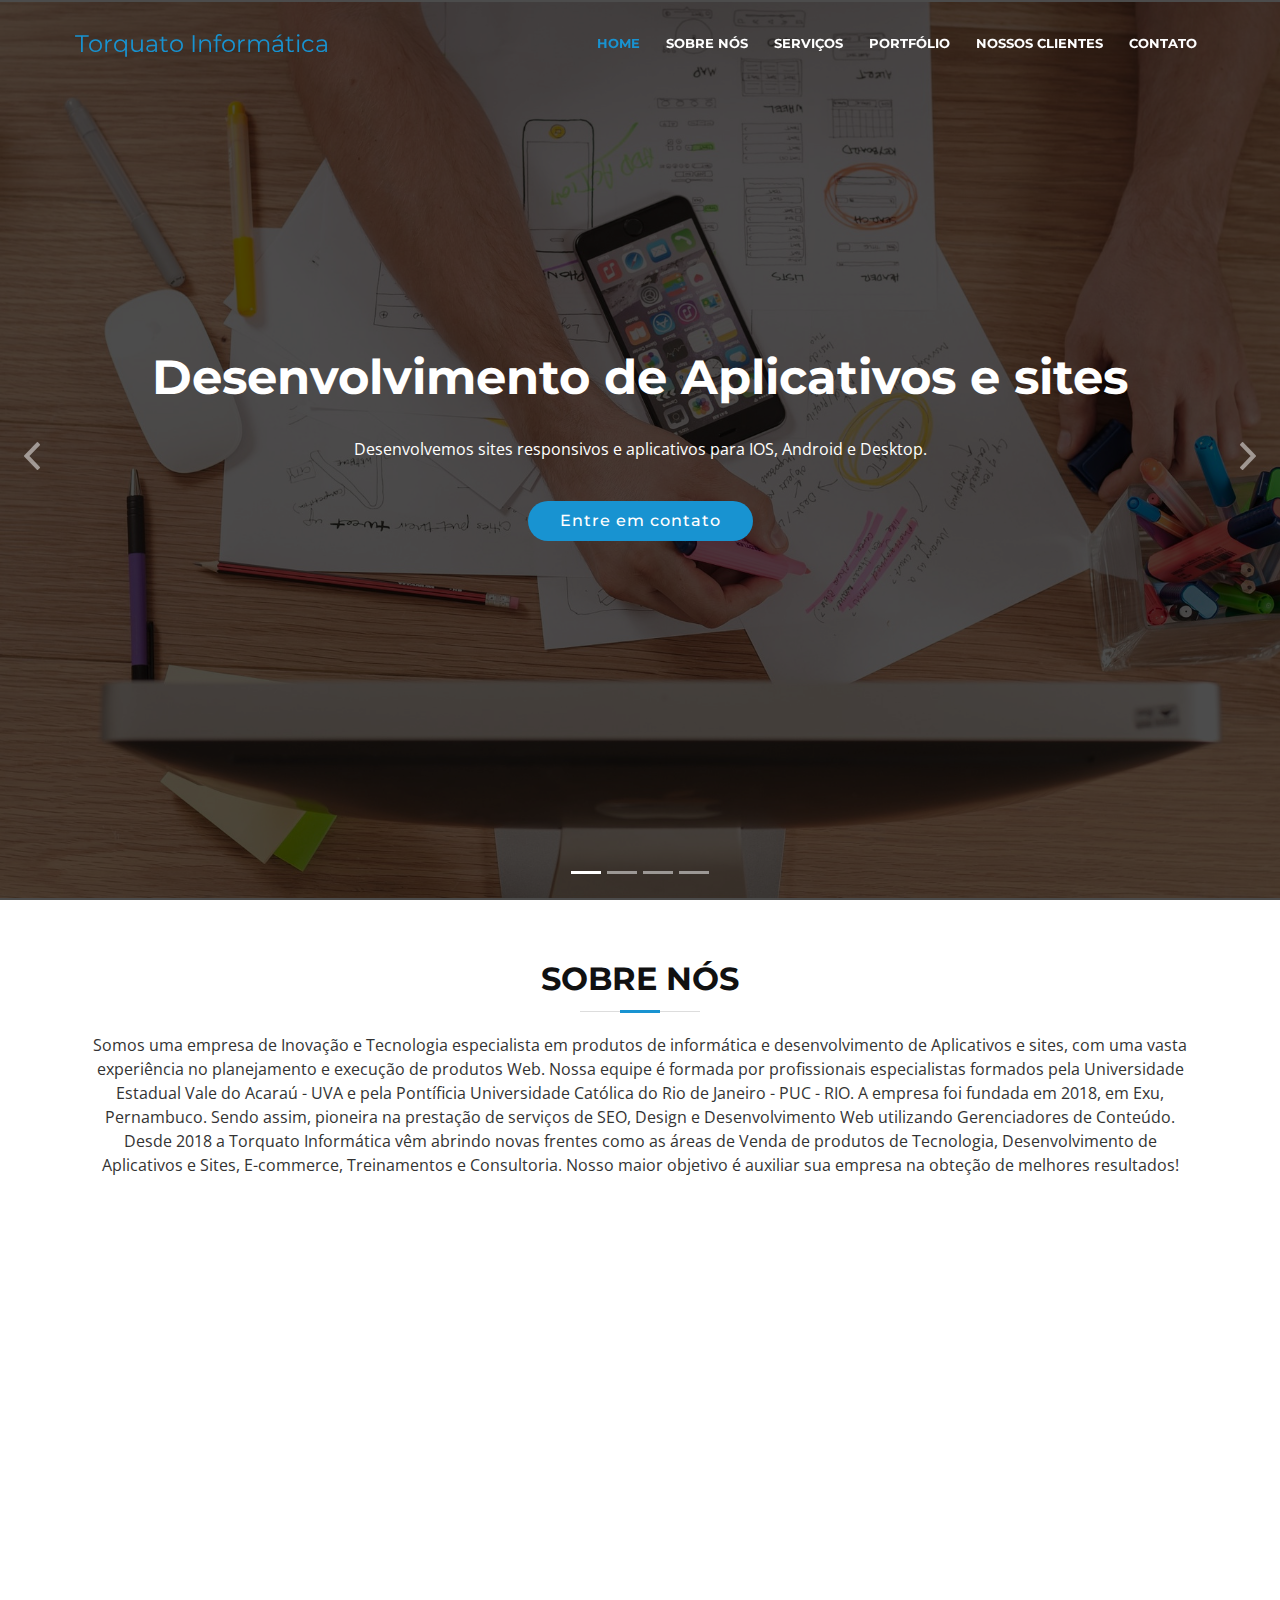
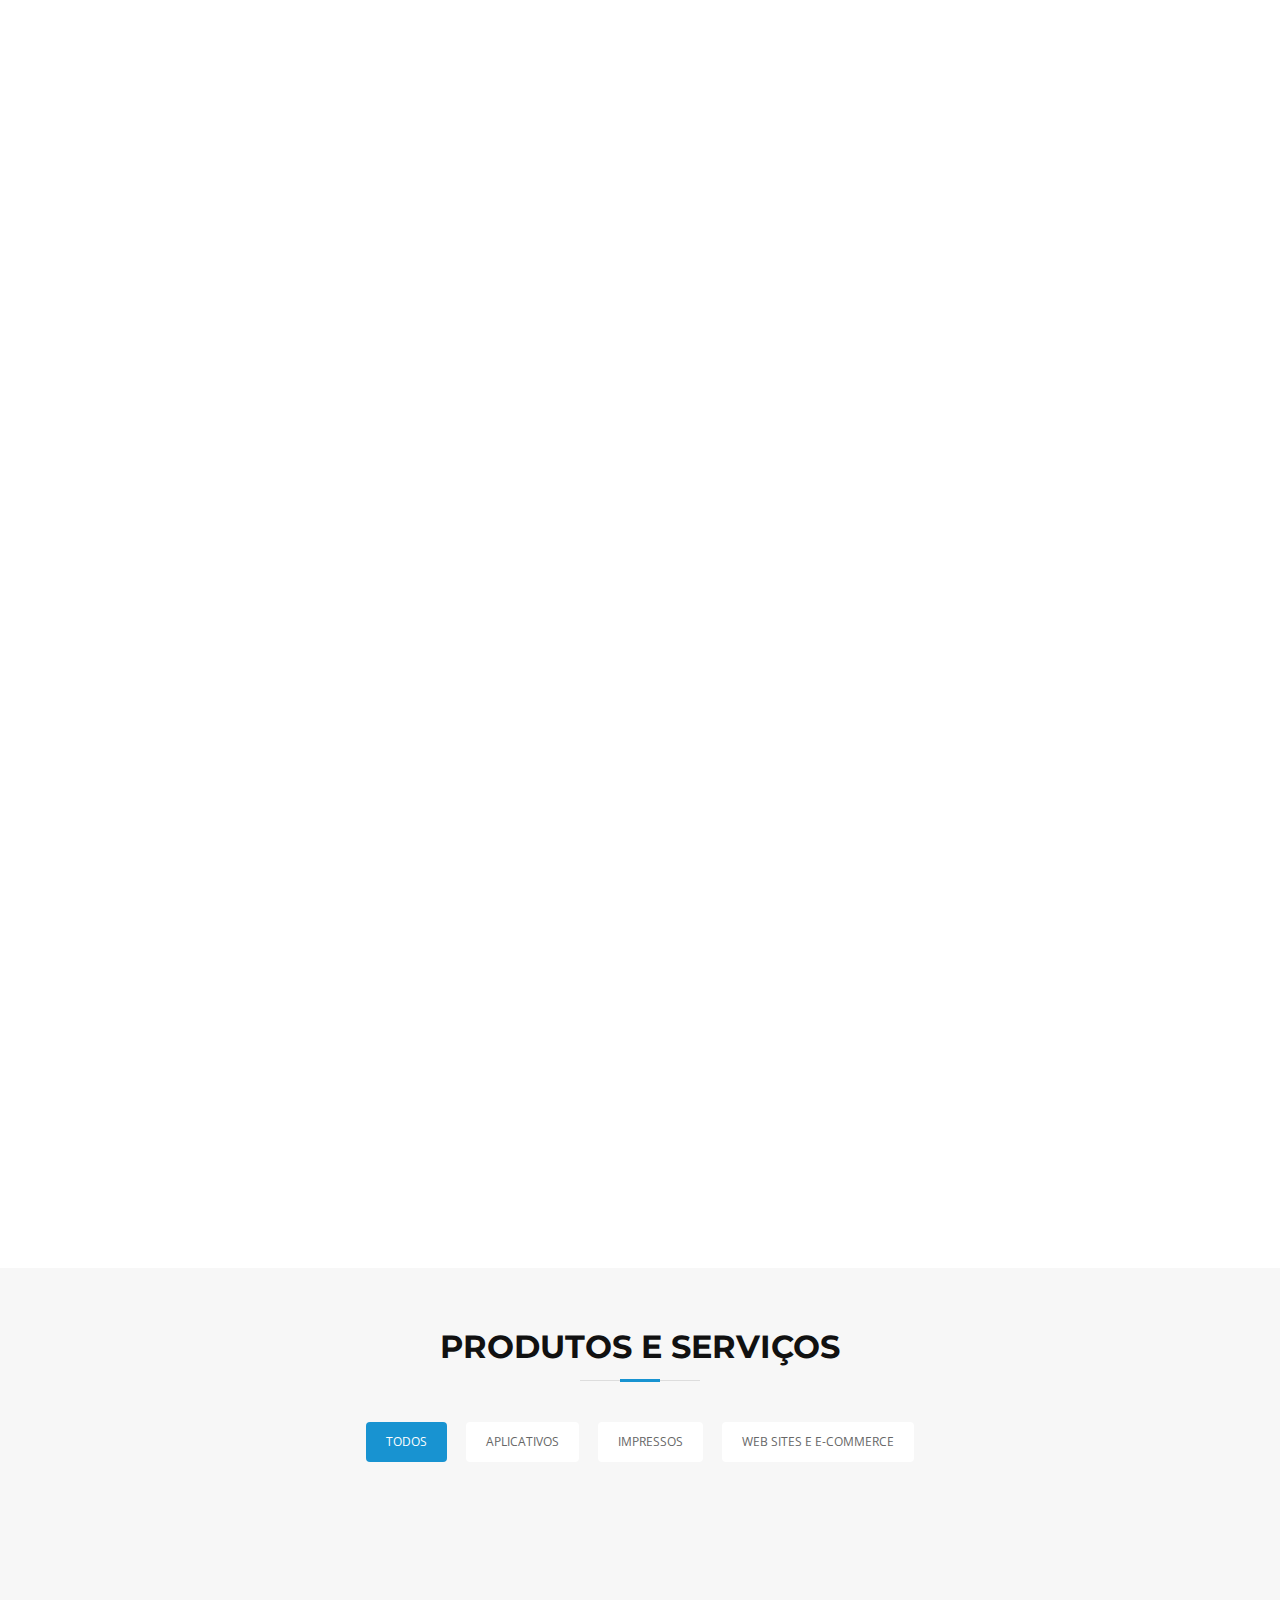
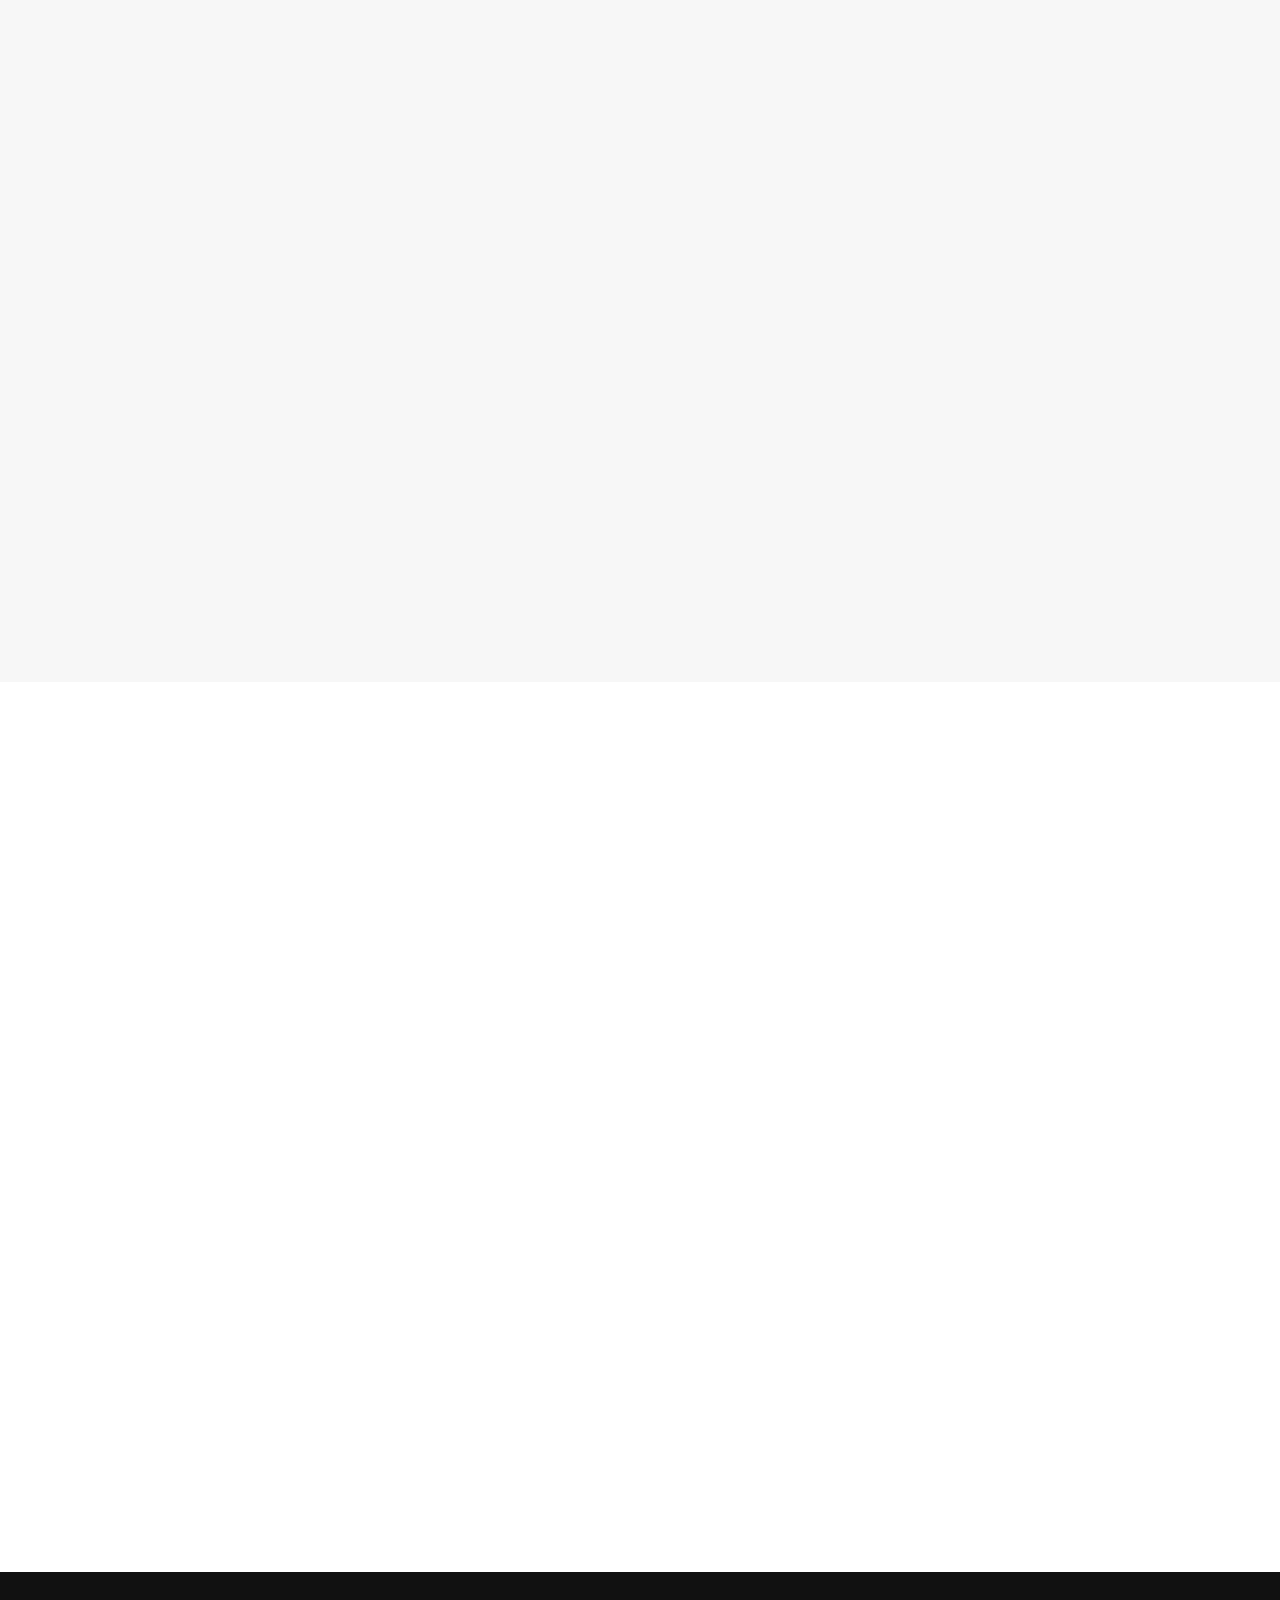
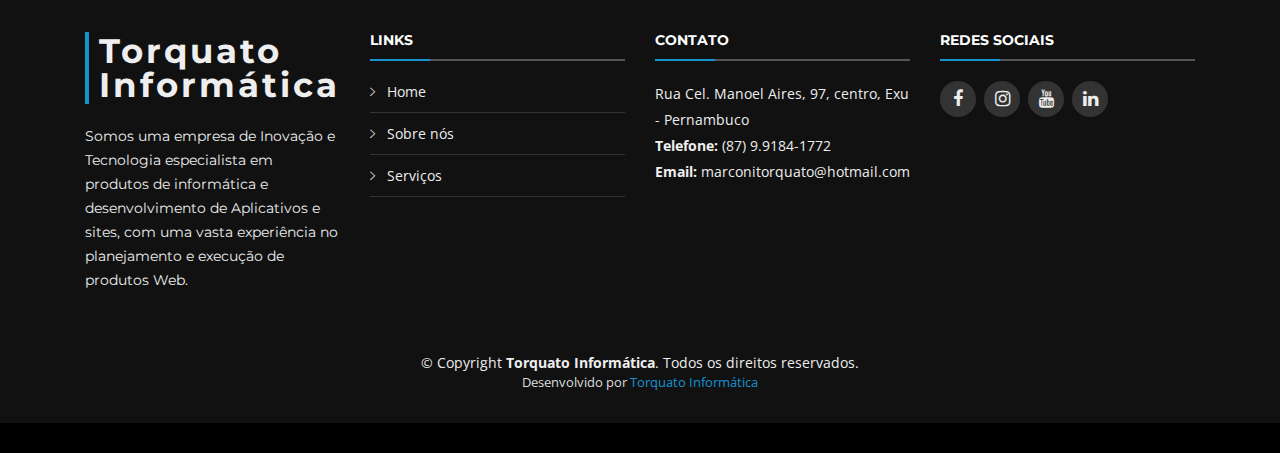
<file: index.html>
<!DOCTYPE html>
<html lang="en">
<head>
  <meta charset="utf-8">
  <title>Torquato Informática</title>
  <meta content="width=device-width, initial-scale=1.0" name="viewport">
  <meta content="" name="keywords">
  <meta content="" name="description">

  <!-- Favicons -->
  <link href="img/logo_torquato_infomatica.ico" rel="icon">
  <link href="img/apple-touch-icon.png" rel="apple-touch-icon">

  <!-- Google Fonts -->
  <link href="https://fonts.googleapis.com/css?family=Open+Sans:300,300i,400,400i,700,700i|Montserrat:300,400,500,700" rel="stylesheet">

  <!-- Bootstrap CSS File -->
  <link href="lib/bootstrap/css/bootstrap.min.css" rel="stylesheet">

  <!-- Libraries CSS Files -->
  <link href="lib/font-awesome/css/font-awesome.min.css" rel="stylesheet">
  <link href="lib/animate/animate.min.css" rel="stylesheet">
  <link href="lib/ionicons/css/ionicons.min.css" rel="stylesheet">
  <link href="lib/owlcarousel/assets/owl.carousel.min.css" rel="stylesheet">
  <link href="lib/lightbox/css/lightbox.min.css" rel="stylesheet">

  <!-- Main Stylesheet File -->
  <link href="css/style.css" rel="stylesheet">


</head>

<body>

  <!--==========================
    Header
  ============================-->
  <header id="header">
    <div class="container-fluid">

      <div id="logo" class="pull-left">
        <h4><a href="#intro" class="scrollto">Torquato Informática</a></h4>
        <!--<h1><a href="#intro" class="scrollto">Informática</a></h1>-->
        <!-- Uncomment below if you prefer to use an image logo -->
        <!--<a href="#intro"><img src="img/apple-touch-icon.png" alt="Torquato Informática" title="Torquato Informática" /></a>-->
      </div>

      <nav id="nav-menu-container">
        <ul class="nav-menu">
          <li class="menu-active"><a href="#intro">Home</a></li>
          <li><a href="#about">Sobre nós</a></li>
          <li><a href="#services">Serviços</a></li>
          <li><a href="#portfolio">Portfólio</a></li>
          <li><a href="#clients">Nossos Clientes</a></li>
          <!--<li class="menu-has-children"><a href="">Drop Down</a>
            <ul>
              <li><a href="#">Drop Down 1</a></li>
              <li><a href="#">Drop Down 3</a></li>
              <li><a href="#">Drop Down 4</a></li>
              <li><a href="#">Drop Down 5</a></li>
            </ul>
          </li>-->
          <li><a href="#contact">Contato</a></li>
        </ul>
      </nav><!-- #nav-menu-container -->
    </div>
  </header><!-- #header -->

  <!--==========================
    Intro Section
  ============================-->
  <section id="intro">
    <div class="intro-container">
      <div id="introCarousel" class="carousel  slide carousel-fade" data-ride="carousel">

        <ol class="carousel-indicators"></ol>

        <div class="carousel-inner" role="listbox">

          <div class="carousel-item active">
            <div class="carousel-background"><img src="img/intro-carousel/2.jpg" alt=""></div>
            <div class="carousel-container">
              <div class="carousel-content">
                <h2>Desenvolvimento de Aplicativos e sites</h2>
                <p>Desenvolvemos sites responsivos e aplicativos para IOS, Android e Desktop.</p>
                <a href="https://forms.gle/tUThEvwGrD6Yw4Xt5" class="btn-get-started scrollto">Entre em contato</a>
              </div>
            </div>
          </div>

          <div class="carousel-item">
            <div class="carousel-background"><img src="img/intro-carousel/3.jpg" alt=""></div>
            <div class="carousel-container">
              <div class="carousel-content">
                <h2>E-commerce</h2>
                <p>Desenvolvemos a sua plataforma de negócios/loja virtual online.</p>
                <a href="https://forms.gle/tUThEvwGrD6Yw4Xt5" class="btn-get-started scrollto">Entre em contato</a>
              </div>
            </div>
          </div>

          <div class="carousel-item">
            <div class="carousel-background"><img src="img/intro-carousel/4.jpg" alt=""></div>
            <div class="carousel-container">
              <div class="carousel-content">
                <h2>Manutenção de computadores</h2>
                <p>Previna ou corrija os problemas nos computadores de casa ou da sua empresa.</p>
                <a href="https://forms.gle/tUThEvwGrD6Yw4Xt5" class="btn-get-started scrollto" >Entre em contato</a>
              </div>
            </div>
          </div>

          <div class="carousel-item">
            <div class="carousel-background"><img src="img/intro-carousel/5.jpg" alt=""></div>
            <div class="carousel-container">
              <div class="carousel-content">
                <h2>Treinamentos</h2>
                <p>Oferecemos cursos online e/ou presenciais dentro da sua empresa com certificado, para as áreas de Gestão e Tecnologia da Informação.</p>
                <a href="#contact" class="btn-get-started scrollto">Entre em contato</a>
              </div>
            </div>
          </div>

        </div>

        <a class="carousel-control-prev" href="#introCarousel" role="button" data-slide="prev">
          <span class="carousel-control-prev-icon ion-chevron-left" aria-hidden="true"></span>
          <span class="sr-only">Previous</span>
        </a>

        <a class="carousel-control-next" href="#introCarousel" role="button" data-slide="next">
          <span class="carousel-control-next-icon ion-chevron-right" aria-hidden="true"></span>
          <span class="sr-only">Next</span>
        </a>

      </div>
    </div>
  </section><!-- #intro -->

  <main id="main">

    <!--==========================
      Featured Services Section
    ============================-->
    <!--<section id="featured-services">
      <div class="container">
        <div class="row">

          <div class="col-lg-4 box">
            <i class="ion-ios-bookmarks-outline"></i>
            <h4 class="title"><a href="">Lorem Ipsum Delino</a></h4>
            <p class="description">Voluptatum deleniti atque corrupti quos dolores et quas molestias excepturi sint occaecati cupiditate non provident</p>
          </div>

          <div class="col-lg-4 box box-bg">
            <i class="ion-ios-stopwatch-outline"></i>
            <h4 class="title"><a href="">Dolor Sitema</a></h4>
            <p class="description">Minim veniam, quis nostrud exercitation ullamco laboris nisi ut aliquip ex ea commodo consequat tarad limino ata</p>
          </div>

          <div class="col-lg-4 box">
            <i class="ion-ios-heart-outline"></i>
            <h4 class="title"><a href="">Sed ut perspiciatis</a></h4>
            <p class="description">Duis aute irure dolor in reprehenderit in voluptate velit esse cillum dolore eu fugiat nulla pariatur</p>
          </div>

        </div>
      </div>
    </section>-->

    <!--==========================
      About Us Section
    ============================-->
    <section id="about">
      <div class="container">

        <header class="section-header">
          <h3>Sobre nós</h3>
          <p>

Somos uma empresa de Inovação e Tecnologia especialista em produtos de informática e desenvolvimento de Aplicativos e sites, com uma vasta experiência no planejamento e execução de produtos Web.

Nossa equipe é formada por profissionais especialistas formados pela Universidade Estadual Vale do Acaraú - UVA e pela Pontíficia Universidade Católica do Rio de Janeiro - PUC - RIO.

A empresa foi fundada em 2018, em Exu, Pernambuco.

Sendo assim, pioneira na prestação de serviços de SEO, Design e Desenvolvimento Web utilizando Gerenciadores de Conteúdo.

Desde 2018 a Torquato Informática vêm abrindo novas frentes como as áreas de Venda de produtos de Tecnologia, Desenvolvimento de Aplicativos e Sites,  E-commerce, Treinamentos e Consultoria.

Nosso maior objetivo é auxiliar sua empresa na obteção de melhores resultados!
</p>
        </header>

        <div class="row about-cols">

          <div class="col-md-4 wow fadeInUp">
            <div class="about-col">
              <div class="img">
                <img src="img/about-mission.jpg" alt="" class="img-fluid">
                <div class="icon"><i class="ion-ios-speedometer-outline"></i></div>
              </div>
              <h2 class="title">Nossa missão</h2>
              <p>
                Oferecer serviços na área de Tecnologia da Informação de forma ágil, com comprometimento, proporcionando um baixo custo, desta forma incorporando um maior valor e inovação a vida e aos negócios de nossos clientes, respeitando a sociedade pernambucana e o meio ambiente.
              </p>
            </div>
          </div>

          <div class="col-md-4 wow fadeInUp" data-wow-delay="0.1s">
            <div class="about-col">
              <div class="img">
                <img src="img/about-plan.jpg" alt="" class="img-fluid">
                <div class="icon"><i class="ion-ios-list-outline"></i></div>
              </div>
              <h2 class="title">Nossos Valores</h2>
              <p>
                Eficiência - Proatividade - Valorização humana - Satisfação do cliente - Postura colaborativa - Transparência - Comprometimento - Fazer o bem.
              </p>
            </div>
          </div>

          <div class="col-md-4 wow fadeInUp" data-wow-delay="0.2s">
            <div class="about-col">
              <div class="img">
                <img src="img/about-vision.jpg" alt="" class="img-fluid">
                <div class="icon"><i class="ion-ios-eye-outline"></i></div>
              </div>
              <h2 class="title">Nossa visão</h2>
              <p>
                Ser referência regional no segmento de Tecnologia da Informação pela eficiência, eficácia e inovação nas Soluções de Tecnologia da Informação e sistemas por nós desenvolvidas.
              </p>
            </div>
          </div>

        </div>

      </div>
    </section><!-- #about -->

    <!--==========================
      Services Section
    ============================-->
    <section id="services">
      <div class="container">

        <header class="section-header wow fadeInUp">
          <h3>Nossos Serviços</h3>
          <p>Conheça a seguir nossos principais serviços.</p>
        </header>

        <div class="row">

          <div class="col-lg-4 col-md-6 box wow bounceInUp" data-wow-duration="1.4s">
            <div class="icon"><i class="ion-ios-cart-outline"></i></div>
            <h4 class="title"><a href="">Venda de Produtos de Informática</a></h4>
            <p class="description">Nossa empresa conta com um variado portifólio de produtos e acessórios da área de informática. Dispomos desde dispositivos periféricos como pendrives  e HD'S, até dispositivos de hardware e software. Tudo com alta qualidade e preço baixo. </p>
          </div>
          <div class="col-lg-4 col-md-6 box wow bounceInUp" data-wow-duration="1.4s">
            <div class="icon"><i class="ion-ios-keypad-outline"></i></div>
            <h4 class="title"><a href="">Desenvolvimento de Aplicativos e Sites</a></h4>
            <p class="description">O mundo dos aplicativos e web sites evolui constante e rapidamente, sabendo isso, nos da Torquato
            Informática desenvolvemos aplicativos e web sites com o que há de mais inovador em tecnologia para as plataformas Android e IOS
          para alavancar ainda mais o seu negócio.</p>
          </div>
          <div class="col-lg-4 col-md-6 box wow bounceInUp" data-wow-duration="1.4s">
            <div class="icon"><i class="ion-ios-barcode-outline"></i></div>
            <h4 class="title"><a href="">Desenvolvimento de E-commerce</a></h4>
            <p class="description">Os consumidores cada vez mais exigem conforto e comodidade na hora da compra.
            As vendas online através de sites de E-commerce proporcionam a eles facilidades e comodidade, a Torquato Informátia
          Desenvolve seu site de comercio na internet com que há de mais inovador em tecnologia.</p>
          </div>
          <div class="col-lg-4 col-md-6 box wow bounceInUp" data-wow-delay="0.1s" data-wow-duration="1.4s">
            <div class="icon"><i class="ion-ios-browsers-outline"></i></div>
            <h4 class="title"><a href="">Manutenção de Computadores</a></h4>
            <p class="description">A Manutenção de computadores, normalmente, não é algo com o qual nos preocupamos, porém, mais cedo ou mais tarde ela precisará acontecer.Neste contexto a Torquato
            Informática chega ao mercado para oferecer estes serviços de manutenção preventiva e corretiva para que sua empresa possa manter suas atividades em pleno funcionamento.</p>
          </div>
          <div class="col-lg-4 col-md-6 box wow bounceInUp" data-wow-delay="0.1s" data-wow-duration="1.4s">
            <div class="icon"><i class="ion-ios-bookmarks-outline"></i></div>
            <h4 class="title"><a href="">Treinamentos</a></h4>
            <p class="description">Oferecemos consultoria e treinamentos práticos e ágeis para impulsionar sua carreira, negócio ou projeto. Transmita mais valor para sua empresa e seus clientes, tornando-se mais competitivo com economia, reduzindo riscos e melhorando seus resultados.</p>
          </div>

        </div>

      </div>
    </section><!-- #services -->

    <!--==========================
      Call To Action Section
    ============================-->
    <section id="call-to-action" class="wow fadeIn">
      <div class="container text-center">
        <h3>Nos conte um pouco sobre o seu projeto.</h3>
        <p> Retornaremos o mais breve possível!</p>
        <a class="cta-btn" href="https://forms.gle/tUThEvwGrD6Yw4Xt5">Contato</a>
      </div>
    </section><!-- #call-to-action -->

    <!--==========================
      Skills Section
    ============================
    <section id="skills">
      <div class="container">

        <header class="section-header">
          <h3>Our Skills</h3>
          <p>Lorem ipsum dolor sit amet, consectetur adipiscing elit, sed do eiusmod tempor incididunt ut labore et dolore magna aliqua. Ut enim ad minim veniam, quis nostrud exercitation ullamco laboris nisi ut aliquip</p>
        </header>

        <div class="skills-content">

          <div class="progress">
            <div class="progress-bar bg-success" role="progressbar" aria-valuenow="100" aria-valuemin="0" aria-valuemax="100">
              <span class="skill">HTML <i class="val">100%</i></span>
            </div>
          </div>

          <div class="progress">
            <div class="progress-bar bg-info" role="progressbar" aria-valuenow="90" aria-valuemin="0" aria-valuemax="100">
              <span class="skill">CSS <i class="val">90%</i></span>
            </div>
          </div>

          <div class="progress">
            <div class="progress-bar bg-warning" role="progressbar" aria-valuenow="75" aria-valuemin="0" aria-valuemax="100">
              <span class="skill">JavaScript <i class="val">75%</i></span>
            </div>
          </div>

          <div class="progress">
            <div class="progress-bar bg-danger" role="progressbar" aria-valuenow="55" aria-valuemin="0" aria-valuemax="100">
              <span class="skill">Photoshop <i class="val">55%</i></span>
            </div>
          </div>

        </div>

      </div>
    </section>-->


    <!--==========================
      Facts Section
    ============================-->
    <!-- <section id="facts"  class="wow fadeIn">
      <div class="container">

        <header class="section-header">
          <h3>Números</h3>-->
          <!--<p>Sed ut perspiciatis unde omnis iste natus error sit voluptatem accusantium doloremque</p>-->
        <!--</header>

        <div class="row counters">

  				<div class="col-lg-3 col-6 text-center">
            <span data-toggle="counter-up">274</span>
            <p>Clients</p>
  				</div>

          <div class="col-lg-3 col-6 text-center">
            <span data-toggle="counter-up">421</span>
            <p>Projects</p>
  				</div>


          <div class="col-lg-3 col-6 text-center">
            <span data-toggle="counter-up">1,364</span>
            <p>Hours Of Support</p>
  				</div>

          <div class="col-lg-3 col-6 text-center">
            <span data-toggle="counter-up">18</span>
            <p>Hard Workers</p>
  				</div>

  			</div>

        <div class="facts-img">
          <img src="img/facts-img.png" alt="" class="img-fluid">
        </div>-->

    <!--  </div>
    </section> #facts -->

    <!--==========================
      Portfolio Section
    ============================-->
    <section id="portfolio"  class="section-bg" >
      <div class="container">

        <header class="section-header">
          <h3 class="section-title">Produtos e serviços</h3>
        </header>

        <div class="row">
          <div class="col-lg-12">
            <ul id="portfolio-flters">
              <li data-filter="*" class="filter-active">Todos</li>
              <li data-filter=".filter-app">Aplicativos</li>
              <li data-filter=".filter-card">Impressos</li>
              <li data-filter=".filter-web">Web sites e E-commerce</li>
            </ul>
          </div>
        </div>

        <div class="row portfolio-container">

          

          <div class="col-lg-4 col-md-6 portfolio-item filter-web wow fadeInUp" data-wow-delay="0.1s">
            <div class="portfolio-wrap">
              <figure>
                <img src="img/portfolio/web3.jpg" class="img-fluid" alt="">
                <a href="img/portfolio/web3.jpg" class="link-preview" data-lightbox="portfolio" data-title="Web 3" title="Preview"><i class="ion ion-eye"></i></a>
                <!--<a href="#" class="link-details" title="More Details"><i class="ion ion-android-open"></i></a>-->
              </figure>

              <div class="portfolio-info">
                <h4><a href="#">Web Sites</a></h4>
                <p>Web Sites</p>
              </div>
            </div>
          </div>

          <div class="col-lg-4 col-md-6 portfolio-item filter-app wow fadeInUp" data-wow-delay="0.2s">
            <div class="portfolio-wrap">
              <figure>
                <img src="img/portfolio/app2.jpg" class="img-fluid" alt="">
                <a href="img/portfolio/app2.jpg" class="link-preview" data-lightbox="portfolio" data-title="App 2" title="Preview"><i class="ion ion-eye"></i></a>
                <!--<a href="#" class="link-details" title="More Details"><i class="ion ion-android-open"></i></a>-->
              </figure>

              <div class="portfolio-info">
                <h4><a href="#">Aplicativos Android</a></h4>
                <p>App</p>
              </div>
            </div>
          </div>

          <div class="col-lg-4 col-md-6 portfolio-item filter-card wow fadeInUp">
            <div class="portfolio-wrap">
              <figure>
                <img src="img/portfolio/card2.jpg" class="img-fluid" alt="">
                <a href="img/portfolio/card2.jpg" class="link-preview" data-lightbox="portfolio" data-title="Card 2" title="Preview"><i class="ion ion-eye"></i></a>
                <!--<a href="#" class="link-details" title="More Details"><i class="ion ion-android-open"></i></a>-->
              </figure>

              <div class="portfolio-info">
                <h4><a href="#">Arte para Empresa/Marca</a></h4>
                <p>Arte</p>
              </div>
            </div>
          </div>

          <div class="col-lg-4 col-md-6 portfolio-item filter-web wow fadeInUp" data-wow-delay="0.1s">
            <div class="portfolio-wrap">
              <figure>
                <img src="img/portfolio/web2.jpg" class="img-fluid" alt="">
                <a href="img/portfolio/web2.jpg" class="link-preview" data-lightbox="portfolio" data-title="Web 2" title="Preview"><i class="ion ion-eye"></i></a>
                <!--<a href="#" class="link-details" title="More Details"><i class="ion ion-android-open"></i></a>-->
              </figure>

              <div class="portfolio-info">
                <h4><a href="#">E-commerce</a></h4>
                <p>Web</p>
              </div>
            </div>
          </div>

          <div class="col-lg-4 col-md-6 portfolio-item filter-app wow fadeInUp" data-wow-delay="0.2s">
            <div class="portfolio-wrap">
              <figure>
                <img src="img/portfolio/app3.jpg" class="img-fluid" alt="">
                <a href="img/portfolio/app3.jpg" class="link-preview" data-lightbox="portfolio" data-title="App 3" title="Preview"><i class="ion ion-eye"></i></a>
                <!--<a href="#" class="link-details" title="More Details"><i class="ion ion-android-open"></i></a>-->
              </figure>

              <div class="portfolio-info">
                <h4><a href="#">Aplicativos IOS</a></h4>
                <p>App</p>
              </div>
            </div>
          </div>


          <div class="col-lg-4 col-md-6 portfolio-item filter-web wow fadeInUp" data-wow-delay="0.2s">
            <div class="portfolio-wrap">
              <figure>
                <img src="img/portfolio/web1.jpg" class="img-fluid" alt="">
                <a href="img/portfolio/web1.jpg" class="link-preview" data-lightbox="portfolio" data-title="Web 1" title="Preview"><i class="ion ion-eye"></i></a>
                <!--<a href="#" class="link-details" title="More Details"><i class="ion ion-android-open"></i></a>-->
              </figure>

              <div class="portfolio-info">
                <h4><a href="#">Blogs</a></h4>
                <p>Web</p>
              </div>
            </div>
          </div>

        </div>

      </div>
    </section><!-- #portfolio -->

    <!--==========================
      Clients Section
    ============================-->
    <section id="clients" class="wow fadeInUp">
      <div class="container">

        <header class="section-header">
          <h3>Nosso CLientes</h3>
        </header>

        <div class="owl-carousel clients-carousel">
          <img src="img/clients/client-1.png" alt="">
          <img src="img/clients/client-2.png" alt="">
          <img src="img/clients/client-3.png" alt="">
          <img src="img/clients/client-4.png" alt="">
          <img src="img/clients/client-5.png" alt="">
          <img src="img/clients/client-6.png" alt="">
          <img src="img/clients/client-7.png" alt="">
          <!--<img src="img/clients/client-8.png" alt="">-->
        </div>

      </div>
    </section>

    <!--==========================
      Clients Section
    ============================-->
  <!--  <section id="testimonials" class="section-bg wow fadeInUp">
      <div class="container">

        <header class="section-header">
          <h3>Testimonials</h3>
        </header>

        <div class="owl-carousel testimonials-carousel">

          <div class="testimonial-item">
            <img src="img/testimonial-1.jpg" class="testimonial-img" alt="">
            <h3>Saul Goodman</h3>
            <h4>Ceo &amp; Founder</h4>
            <p>
              <img src="img/quote-sign-left.png" class="quote-sign-left" alt="">
              Proin iaculis purus consequat sem cure digni ssim donec porttitora entum suscipit rhoncus. Accusantium quam, ultricies eget id, aliquam eget nibh et. Maecen aliquam, risus at semper.
              <img src="img/quote-sign-right.png" class="quote-sign-right" alt="">
            </p>
          </div>

          <div class="testimonial-item">
            <img src="img/testimonial-2.jpg" class="testimonial-img" alt="">
            <h3>Sara Wilsson</h3>
            <h4>Designer</h4>
            <p>
              <img src="img/quote-sign-left.png" class="quote-sign-left" alt="">
              Export tempor illum tamen malis malis eram quae irure esse labore quem cillum quid cillum eram malis quorum velit fore eram velit sunt aliqua noster fugiat irure amet legam anim culpa.
              <img src="img/quote-sign-right.png" class="quote-sign-right" alt="">
            </p>
          </div>

          <div class="testimonial-item">
            <img src="img/testimonial-3.jpg" class="testimonial-img" alt="">
            <h3>Jena Karlis</h3>
            <h4>Store Owner</h4>
            <p>
              <img src="img/quote-sign-left.png" class="quote-sign-left" alt="">
              Enim nisi quem export duis labore cillum quae magna enim sint quorum nulla quem veniam duis minim tempor labore quem eram duis noster aute amet eram fore quis sint minim.
              <img src="img/quote-sign-right.png" class="quote-sign-right" alt="">
            </p>
          </div>

          <div class="testimonial-item">
            <img src="img/testimonial-4.jpg" class="testimonial-img" alt="">
            <h3>Matt Brandon</h3>
            <h4>Freelancer</h4>
            <p>
              <img src="img/quote-sign-left.png" class="quote-sign-left" alt="">
              Fugiat enim eram quae cillum dolore dolor amet nulla culpa multos export minim fugiat minim velit minim dolor enim duis veniam ipsum anim magna sunt elit fore quem dolore labore illum veniam.
              <img src="img/quote-sign-right.png" class="quote-sign-right" alt="">
            </p>
          </div>

          <div class="testimonial-item">
            <img src="img/testimonial-5.jpg" class="testimonial-img" alt="">
            <h3>John Larson</h3>
            <h4>Entrepreneur</h4>
            <p>
              <img src="img/quote-sign-left.png" class="quote-sign-left" alt="">
              Quis quorum aliqua sint quem legam fore sunt eram irure aliqua veniam tempor noster veniam enim culpa labore duis sunt culpa nulla illum cillum fugiat legam esse veniam culpa fore nisi cillum quid.
              <img src="img/quote-sign-right.png" class="quote-sign-right" alt="">
            </p>
          </div>

        </div>

      </div>
    </section>


    <section id="team">
      <div class="container">
        <div class="section-header wow fadeInUp">
          <h3>Team</h3>
          <p>Sed ut perspiciatis unde omnis iste natus error sit voluptatem accusantium doloremque</p>
        </div>

        <div class="row">

          <div class="col-lg-3 col-md-6 wow fadeInUp">
            <div class="member">
              <img src="img/team-1.jpg" class="img-fluid" alt="">
              <div class="member-info">
                <div class="member-info-content">
                  <h4>Walter White</h4>
                  <span>Chief Executive Officer</span>
                  <div class="social">
                    <a href=""><i class="fa fa-twitter"></i></a>
                    <a href=""><i class="fa fa-facebook"></i></a>
                    <a href=""><i class="fa fa-google-plus"></i></a>
                    <a href=""><i class="fa fa-linkedin"></i></a>
                  </div>
                </div>
              </div>
            </div>
          </div>

          <div class="col-lg-3 col-md-6 wow fadeInUp" data-wow-delay="0.1s">
            <div class="member">
              <img src="img/team-2.jpg" class="img-fluid" alt="">
              <div class="member-info">
                <div class="member-info-content">
                  <h4>Sarah Jhonson</h4>
                  <span>Product Manager</span>
                  <div class="social">
                    <a href=""><i class="fa fa-twitter"></i></a>
                    <a href=""><i class="fa fa-facebook"></i></a>
                    <a href=""><i class="fa fa-google-plus"></i></a>
                    <a href=""><i class="fa fa-linkedin"></i></a>
                  </div>
                </div>
              </div>
            </div>
          </div>

          <div class="col-lg-3 col-md-6 wow fadeInUp" data-wow-delay="0.2s">
            <div class="member">
              <img src="img/team-3.jpg" class="img-fluid" alt="">
              <div class="member-info">
                <div class="member-info-content">
                  <h4>William Anderson</h4>
                  <span>CTO</span>
                  <div class="social">
                    <a href=""><i class="fa fa-twitter"></i></a>
                    <a href=""><i class="fa fa-facebook"></i></a>
                    <a href=""><i class="fa fa-google-plus"></i></a>
                    <a href=""><i class="fa fa-linkedin"></i></a>
                  </div>
                </div>
              </div>
            </div>
          </div>

          <div class="col-lg-3 col-md-6 wow fadeInUp" data-wow-delay="0.3s">
            <div class="member">
              <img src="img/team-4.jpg" class="img-fluid" alt="">
              <div class="member-info">
                <div class="member-info-content">
                  <h4>Amanda Jepson</h4>
                  <span>Accountant</span>
                  <div class="social">
                    <a href=""><i class="fa fa-twitter"></i></a>
                    <a href=""><i class="fa fa-facebook"></i></a>
                    <a href=""><i class="fa fa-google-plus"></i></a>
                    <a href=""><i class="fa fa-linkedin"></i></a>
                  </div>
                </div>
              </div>
            </div>
          </div>

        </div>

      </div>
    </section>

    ==========================
      Contact Section
    ============================-->
    <section id="contact" class="section-bg wow fadeInUp">
      <div class="container">

        <div class="section-header">
          <h3>Contato</h3>
          <p>Gostou do que viu? Solicite seu orçamento!</p>
        </div>

        <div class="row contact-info">

          <div class="col-md-4">
            <div class="contact-address">
              <i class="ion-ios-location-outline"></i>
              <h3>Endereço</h3>
              <address>Rua Cel. Manoel Aires, 97, centro, Exu - Pernambuco</address>
            </div>
          </div>

          <div class="col-md-4">
            <div class="contact-phone">
              <i class="ion-ios-telephone-outline"></i>
              <h3>Telefone e WhatsApp</h3>
              <p><a href="tel:+88994785750">Tel/WhatsApp: (87) 9.9184-1772</a></p>
              <p><a href="tel:+88994785750">Tel: (88) 9.9478-5750</a></p>
            </div>
          </div>

          <div class="col-md-4">
            <div class="contact-email">
              <i class="ion-ios-email-outline"></i>
              <h3>E-mail</h3>
              <p><a href="mailto:marconitorquato@hotmail.com">marconitorquato@hotmail.com</a></p>
            </div>
          </div>

        </div>

        <!--<div class="form">
          <div id="sendmessage">Your message has been sent. Thank you!</div>
          <div id="errormessage"></div>
          <form action="" method="post" role="form" class="contactForm">
            <div class="form-row">
              <div class="form-group col-md-6">
                <input type="text" name="name" class="form-control" id="name" placeholder="Your Name" data-rule="minlen:4" data-msg="Please enter at least 4 chars" />
                <div class="validation"></div>
              </div>
              <div class="form-group col-md-6">
                <input type="email" class="form-control" name="email" id="email" placeholder="Your Email" data-rule="email" data-msg="Please enter a valid email" />
                <div class="validation"></div>
              </div>
            </div>
            <div class="form-group">
              <input type="text" class="form-control" name="subject" id="subject" placeholder="Subject" data-rule="minlen:4" data-msg="Please enter at least 8 chars of subject" />
              <div class="validation"></div>
            </div>
            <div class="form-group">
              <textarea class="form-control" name="message" rows="5" data-rule="required" data-msg="Please write something for us" placeholder="Message"></textarea>
              <div class="validation"></div>
            </div>
            <div class="text-center"><button type="submit">Send Message</button></div>
          </form>
        </div>

      </div>
    </section>-->

  </main>

  <!--==========================
    Footer
  ============================-->
  <footer id="footer">
    <div class="footer-top">
      <div class="container">
        <div class="row">

          <div class="col-lg-3 col-md-6 footer-info">
            <h3>Torquato Informática</h3>
            <p>Somos uma empresa de Inovação e Tecnologia especialista em produtos de informática e desenvolvimento de Aplicativos e sites, com uma vasta experiência no planejamento e execução de produtos Web. </p>
          </div>

          <div class="col-lg-3 col-md-6 footer-links">
            <h4>Links</h4>
            <ul>
              <li><i class="ion-ios-arrow-right"></i> <a href="#">Home</a></li>
              <li><i class="ion-ios-arrow-right"></i> <a href="#about">Sobre nós</a></li>
              <li><i class="ion-ios-arrow-right"></i> <a href="#services">Serviços</a></li>
            </ul>
          </div>

          <div class="col-lg-3 col-md-6 footer-contact">
            <h4>Contato</h4>
            <p>
              Rua Cel. Manoel Aires, 97, centro, Exu
               - Pernambuco<br>
              <strong>Telefone:</strong> (87) 9.9184-1772<br>
              <strong>Email:</strong> marconitorquato@hotmail.com<br>
            </p>

          </div>

          <div class="col-lg-3 col-md-6 footer-newsletter">
            <h4>Redes Sociais</h4>
            <div class="social-links">
              <!--<a href="#" target="_blank" class="twitter"><i class="fa fa-twitter"></i></a>-->
              <a href="https://www.facebook.com/Torquato-Inform%C3%A1tica-307924103454676/" target="_blank" class="facebook"><i class="fa fa-facebook"></i></a>
              <a href="https://www.instagram.com/tor4info/" target="_blank" class="instagram"><i class="fa fa-instagram"></i></a>
              <a href="https://www.youtube.com/channel/UCLfK2ijOabtDan2GdkhL4NQ" target="_blank" class="google-plus"><i class="fa fa-youtube"></i></a>
              <a href="https://www.linkedin.com/in/torquato-inform%C3%A1tica-220622186/" target="_blank" class="linkedin"><i class="fa fa-linkedin"></i></a>
            </div>
            <!--<p>Tamen quem nulla quae legam multos aute sint culpa legam noster magna veniam enim veniam illum dolore legam minim quorum culpa amet magna export quem marada parida nodela caramase seza.</p>
            <form action="" method="post">
              <input type="email" name="email"><input type="submit"  value="Subscribe">
            </form>
          </div>-->

        </div>
      </div>
    </div>

    <div class="container">
      <div class="copyright">
        &copy; Copyright <strong>Torquato Informática</strong>. Todos os direitos reservados.
      </div>
      <div class="credits">
        Desenvolvido por <a href="#">Torquato Informática</a>
      </div>
    </div>
  </footer><!-- #footer -->

  <a href="#" class="back-to-top"><i class="fa fa-chevron-up"></i></a>
  <!-- Uncomment below i you want to use a preloader -->
  <!-- <div id="preloader"></div> -->

  <!-- JavaScript Libraries -->
  <script src="lib/jquery/jquery.min.js"></script>
  <script src="lib/jquery/jquery-migrate.min.js"></script>
  <script src="lib/bootstrap/js/bootstrap.bundle.min.js"></script>
  <script src="lib/easing/easing.min.js"></script>
  <script src="lib/superfish/hoverIntent.js"></script>
  <script src="lib/superfish/superfish.min.js"></script>
  <script src="lib/wow/wow.min.js"></script>
  <script src="lib/waypoints/waypoints.min.js"></script>
  <script src="lib/counterup/counterup.min.js"></script>
  <script src="lib/owlcarousel/owl.carousel.min.js"></script>
  <script src="lib/isotope/isotope.pkgd.min.js"></script>
  <script src="lib/lightbox/js/lightbox.min.js"></script>
  <script src="lib/touchSwipe/jquery.touchSwipe.min.js"></script>
  <!-- Contact Form JavaScript File -->
  <script src="contactform/contactform.js"></script>

  <!-- Template Main Javascript File -->
  <script src="js/main.js"></script>

</body>
</html>
</file>
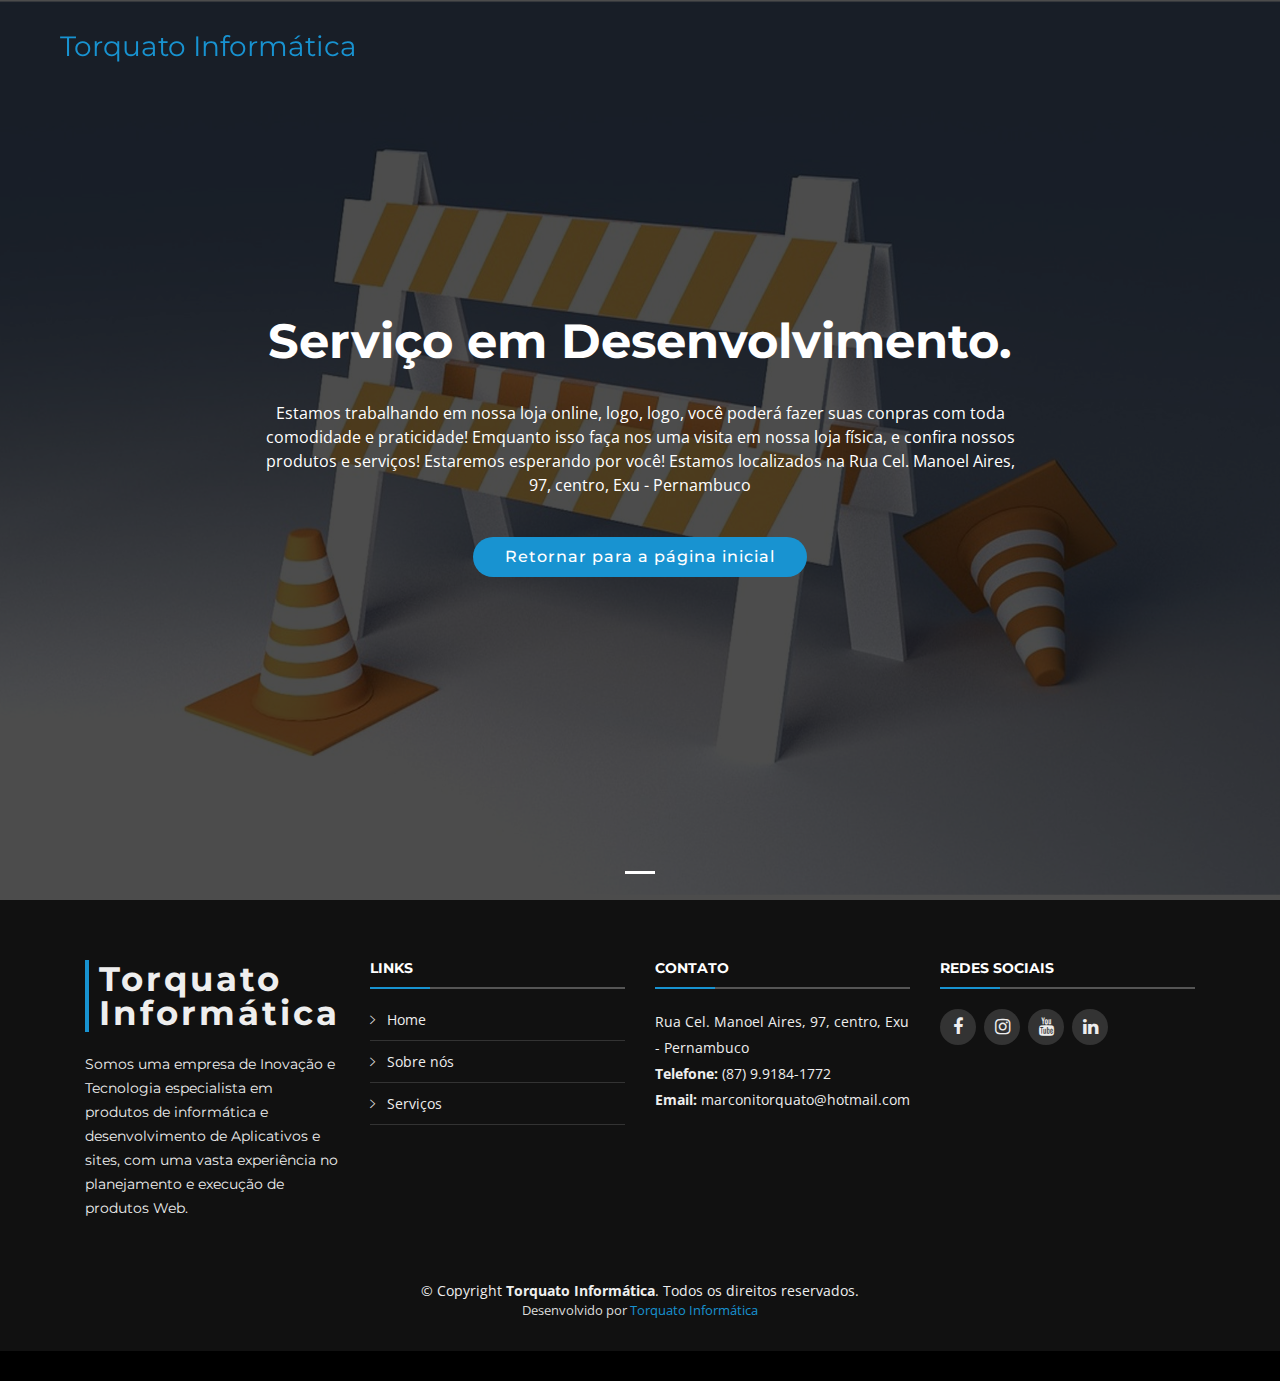
<file: emconstrucao.html>
<!DOCTYPE html>
<html lang="en">
<head>
  <meta charset="utf-8">
  <title>Torquato Informática</title>
  <meta content="width=device-width, initial-scale=1.0" name="viewport">
  <meta content="" name="keywords">
  <meta content="" name="description">

  <!-- Favicons -->
  <link href="img/logo_torquato_infomatica.ico" rel="icon">
  <link href="img/apple-touch-icon.png" rel="apple-touch-icon">

  <!-- Google Fonts -->
  <link href="https://fonts.googleapis.com/css?family=Open+Sans:300,300i,400,400i,700,700i|Montserrat:300,400,500,700" rel="stylesheet">

  <!-- Bootstrap CSS File -->
  <link href="lib/bootstrap/css/bootstrap.min.css" rel="stylesheet">

  <!-- Libraries CSS Files -->
  <link href="lib/font-awesome/css/font-awesome.min.css" rel="stylesheet">
  <link href="lib/animate/animate.min.css" rel="stylesheet">
  <link href="lib/ionicons/css/ionicons.min.css" rel="stylesheet">
  <link href="lib/owlcarousel/assets/owl.carousel.min.css" rel="stylesheet">
  <link href="lib/lightbox/css/lightbox.min.css" rel="stylesheet">

  <!-- Main Stylesheet File -->
  <link href="css/style.css" rel="stylesheet">


</head>

<body>

  <!--==========================
    Header
  ============================-->
  <header id="header">

      <div id="logo" class="pull-left">
        <h3><a href="#intro" class="scrollto">Torquato Informática</a></h3>
        <!-- Uncomment below if you prefer to use an image logo -->
        <!-- <a href="#intro"><img src="img/logo.png" alt="" title="" /></a>-->
      </div>



  </header><!-- #header -->

  <!--==========================
    Intro Section
  ============================-->
  <section id="intro">
    <div class="intro-container">
      <div id="introCarousel" class="carousel  slide carousel-fade" data-ride="carousel">

        <ol class="carousel-indicators"></ol>
        <div class="carousel-inner" role="listbox">
          <div class="carousel-item active">
            <div class="carousel-background"><img src="img/emdev.jpg" alt=""></div>
            <div class="carousel-container">
              <div class="carousel-content">
                <h2>Serviço em Desenvolvimento.</h2>
                <p>Estamos trabalhando em nossa loja online, logo, logo, você poderá fazer suas conpras com  toda comodidade e praticidade!
                  Emquanto isso faça nos uma visita em nossa loja física, e confira nossos produtos e serviços!
                  Estaremos esperando por você! Estamos localizados na Rua Cel. Manoel Aires, 97, centro, Exu - Pernambuco</p>
                <a href="index.html" class="btn-get-started scrollto" >Retornar para a página inicial</a>
              </div>
            </div>
          </div>
          </div>




    </div>
  </section><!-- #intro -->



  <!--==========================
    Footer
  ============================-->
  <footer id="footer">
    <div class="footer-top">
      <div class="container">
        <div class="row">

          <div class="col-lg-3 col-md-6 footer-info">
            <h3>Torquato Informática</h3>
            <p>Somos uma empresa de Inovação e Tecnologia especialista em produtos de informática e desenvolvimento de Aplicativos e sites, com uma vasta experiência no planejamento e execução de produtos Web. </p>
          </div>

          <div class="col-lg-3 col-md-6 footer-links">
            <h4>Links</h4>
            <ul>
              <li><i class="ion-ios-arrow-right"></i> <a href="#">Home</a></li>
              <li><i class="ion-ios-arrow-right"></i> <a href="#about">Sobre nós</a></li>
              <li><i class="ion-ios-arrow-right"></i> <a href="#services">Serviços</a></li>
            </ul>
          </div>

          <div class="col-lg-3 col-md-6 footer-contact">
            <h4>Contato</h4>
            <p>
              Rua Cel. Manoel Aires, 97, centro, Exu
               - Pernambuco<br>
              <strong>Telefone:</strong> (87) 9.9184-1772<br>
              <strong>Email:</strong> marconitorquato@hotmail.com<br>
            </p>

          </div>

          <div class="col-lg-3 col-md-6 footer-newsletter">
            <h4>Redes Sociais</h4>
            <div class="social-links">
              <!--<a href="#" target="_blank" class="twitter"><i class="fa fa-twitter"></i></a>-->
              <a href="https://www.facebook.com/Torquato-Inform%C3%A1tica-307924103454676/" target="_blank" class="facebook"><i class="fa fa-facebook"></i></a>
              <a href="https://www.instagram.com/tor4info/" target="_blank" class="instagram"><i class="fa fa-instagram"></i></a>
              <a href="https://www.youtube.com/channel/UCLfK2ijOabtDan2GdkhL4NQ" target="_blank" class="google-plus"><i class="fa fa-youtube"></i></a>
              <a href="https://www.linkedin.com/in/torquato-inform%C3%A1tica-220622186/" target="_blank" class="linkedin"><i class="fa fa-linkedin"></i></a>
            </div>
            <!--<p>Tamen quem nulla quae legam multos aute sint culpa legam noster magna veniam enim veniam illum dolore legam minim quorum culpa amet magna export quem marada parida nodela caramase seza.</p>
            <form action="" method="post">
              <input type="email" name="email"><input type="submit"  value="Subscribe">
            </form>
          </div>-->

        </div>
      </div>
    </div>

    <div class="container">
      <div class="copyright">
        &copy; Copyright <strong>Torquato Informática</strong>. Todos os direitos reservados.
      </div>
      <div class="credits">

        Desenvolvido por <a href="#">Torquato Informática</a>
      </div>
    </div>
  </footer><!-- #footer -->

  <a href="#" class="back-to-top"><i class="fa fa-chevron-up"></i></a>
  <!-- Uncomment below i you want to use a preloader -->
  <!-- <div id="preloader"></div> -->

  <!-- JavaScript Libraries -->
  <script src="lib/jquery/jquery.min.js"></script>
  <script src="lib/jquery/jquery-migrate.min.js"></script>
  <script src="lib/bootstrap/js/bootstrap.bundle.min.js"></script>
  <script src="lib/easing/easing.min.js"></script>
  <script src="lib/superfish/hoverIntent.js"></script>
  <script src="lib/superfish/superfish.min.js"></script>
  <script src="lib/wow/wow.min.js"></script>
  <script src="lib/waypoints/waypoints.min.js"></script>
  <script src="lib/counterup/counterup.min.js"></script>
  <script src="lib/owlcarousel/owl.carousel.min.js"></script>
  <script src="lib/isotope/isotope.pkgd.min.js"></script>
  <script src="lib/lightbox/js/lightbox.min.js"></script>
  <script src="lib/touchSwipe/jquery.touchSwipe.min.js"></script>
  <!-- Contact Form JavaScript File -->
  <script src="contactform/contactform.js"></script>

  <!-- Template Main Javascript File -->
  <script src="js/main.js"></script>

</body>
</html>
</file>
<file: css/style.css>
/*--------------------------------------------------------------
# General
--------------------------------------------------------------*/

body {
  background: #fff;
  color: #666666;
  font-family: "Open Sans", sans-serif;
}

a {
  color: #1893d1;
  transition: 0.5s;
}

a:hover,
a:active,
a:focus {
  color: #1893d1;
  outline: none;
  text-decoration: none;
}

p {
  padding: 0;
  margin: 0 0 30px 0;
}

h1,
h2,
h3,
h4,
h5,
h6 {
  font-family: "Montserrat", sans-serif;
  font-weight: 400;
  margin: 0 0 20px 0;
  padding: 0;
}

/* Back to top button */

.back-to-top {
  position: fixed;
  display: none;
  background: #1893d1;
  color: #fff;
  width: 44px;
  height: 44px;
  text-align: center;
  line-height: 1;
  font-size: 16px;
  border-radius: 50%;
  right: 15px;
  bottom: 15px;
  transition: background 0.5s;
  z-index: 11;
}

.back-to-top i {
  padding-top: 12px;
  color: #fff;
}

/* Prelaoder */

#preloader {
  position: fixed;
  top: 0;
  left: 0;
  right: 0;
  bottom: 0;
  z-index: 9999;
  overflow: hidden;
  background: #fff;
}

#preloader:before {
  content: "";
  position: fixed;
  top: calc(50% - 30px);
  left: calc(50% - 30px);
  border: 6px solid #f2f2f2;
  border-top: 6px solid #1893d1;
  border-radius: 50%;
  width: 60px;
  height: 60px;
  -webkit-animation: animate-preloader 1s linear infinite;
  animation: animate-preloader 1s linear infinite;
}

@-webkit-keyframes animate-preloader {
  0% {
    -webkit-transform: rotate(0deg);
    transform: rotate(0deg);
  }

  100% {
    -webkit-transform: rotate(360deg);
    transform: rotate(360deg);
  }
}

@keyframes animate-preloader {
  0% {
    -webkit-transform: rotate(0deg);
    transform: rotate(0deg);
  }

  100% {
    -webkit-transform: rotate(360deg);
    transform: rotate(360deg);
  }
}

/*--------------------------------------------------------------
# Header
--------------------------------------------------------------*/

#header {
  padding: 30px 0;
  height: 92px;
  position: fixed;
  left: 0;
  top: 0;
  right: 0;
  transition: all 0.5s;
  z-index: 997;
}

#header.header-scrolled {
  background: rgba(0, 0, 0, 0.9);
  padding: 20px 0;
  height: 72px;
  transition: all 0.5s;
}

#header #logo {
  float: left;
}

#header #logo h1 {
  font-size: 34px;
  margin: 0;
  padding: 0;
  line-height: 1;
  font-family: "Montserrat", sans-serif;
  font-weight: 700;
  letter-spacing: 3px;
}

#header #logo h1 a,
#header #logo h1 a:hover {
  color: #fff;
  padding-left: 10px;
  border-left: 4px solid #1893d1;
}

#header #logo img {
  padding: 0;
  margin: 0;
}

/*--------------------------------------------------------------
# Intro Section
--------------------------------------------------------------*/

#intro {
  display: table;
  width: 100%;
  height: 100vh;
  background: #000;
}

#intro .carousel-item {
  width: 100%;
  height: 100vh;
  background-size: cover;
  background-position: center;
  background-repeat: no-repeat;
}

#intro .carousel-item::before {
  content: '';
  background-color: rgba(0, 0, 0, 0.7);
  position: absolute;
  height: 100%;
  width: 100%;
  top: 0;
  right: 0;
  left: 0;
  bottom: 0;
}

#intro .carousel-container {
  display: -webkit-box;
  display: -webkit-flex;
  display: -ms-flexbox;
  display: flex;
  -webkit-box-pack: center;
  -webkit-justify-content: center;
  -ms-flex-pack: center;
  justify-content: center;
  -webkit-box-align: center;
  -webkit-align-items: center;
  -ms-flex-align: center;
  align-items: center;
  position: absolute;
  bottom: 0;
  top: 0;
  left: 0;
  right: 0;
}

#intro .carousel-background img {
  max-width: 100%;
}

#intro .carousel-content {
  text-align: center;
}

#intro h2 {
  color: #fff;
  margin-bottom: 30px;
  font-size: 48px;
  font-weight: 700;
}

#intro p {
  width: 80%;
  margin: 0 auto 30px auto;
  color: #fff;
}

#intro .carousel-fade {
  overflow: hidden;
}

#intro .carousel-fade .carousel-inner .carousel-item {
  transition-property: opacity;
}

#intro .carousel-fade .carousel-inner .carousel-item,
#intro .carousel-fade .carousel-inner .active.carousel-item-left,
#intro .carousel-fade .carousel-inner .active.carousel-item-right {
  opacity: 0;
}

#intro .carousel-fade .carousel-inner .active,
#intro .carousel-fade .carousel-inner .carousel-item-next.carousel-item-left,
#intro .carousel-fade .carousel-inner .carousel-item-prev.carousel-item-right {
  opacity: 1;
  transition: 0.5s;
}

#intro .carousel-fade .carousel-inner .carousel-item-next,
#intro .carousel-fade .carousel-inner .carousel-item-prev,
#intro .carousel-fade .carousel-inner .active.carousel-item-left,
#intro .carousel-fade .carousel-inner .active.carousel-item-right {
  left: 0;
  -webkit-transform: translate3d(0, 0, 0);
  transform: translate3d(0, 0, 0);
}

#intro .carousel-control-prev,
#intro .carousel-control-next {
  width: 10%;
}

#intro .carousel-control-next-icon,
#intro .carousel-control-prev-icon {
  background: none;
  font-size: 32px;
  line-height: 1;
}

#intro .carousel-indicators li {
  cursor: pointer;
}

#intro .btn-get-started {
  font-family: "Montserrat", sans-serif;
  font-weight: 500;
  font-size: 16px;
  letter-spacing: 1px;
  display: inline-block;
  padding: 8px 32px;
  border-radius: 50px;
  transition: 0.5s;
  margin: 10px;
  color: #fff;
  background: #1893d1;
}

#intro .btn-get-started:hover {
  background: #fff;
  color: #1893d1;
}

/*--------------------------------------------------------------
# Navigation Menu
--------------------------------------------------------------*/

/* Nav Menu Essentials */

.nav-menu,
.nav-menu * {
  margin: 0;
  padding: 0;
  list-style: none;
}

.nav-menu ul {
  position: absolute;
  display: none;
  top: 100%;
  left: 0;
  z-index: 99;
}

.nav-menu li {
  position: relative;
  white-space: nowrap;
}

.nav-menu > li {
  float: left;
}

.nav-menu li:hover > ul,
.nav-menu li.sfHover > ul {
  display: block;
}

.nav-menu ul ul {
  top: 0;
  left: 100%;
}

.nav-menu ul li {
  min-width: 180px;
}

/* Nav Menu Arrows */

.sf-arrows .sf-with-ul {
  padding-right: 30px;
}

.sf-arrows .sf-with-ul:after {
  content: "\f107";
  position: absolute;
  right: 15px;
  font-family: FontAwesome;
  font-style: normal;
  font-weight: normal;
}

.sf-arrows ul .sf-with-ul:after {
  content: "\f105";
}

/* Nav Meu Container */

#nav-menu-container {
  float: right;
  margin: 0;
}

/* Nav Meu Styling */

.nav-menu a {
  padding: 0 8px 10px 8px;
  text-decoration: none;
  display: inline-block;
  color: #fff;
  font-family: "Montserrat", sans-serif;
  font-weight: 700;
  font-size: 13px;
  text-transform: uppercase;
  outline: none;
}

.nav-menu li:hover > a,
.nav-menu > .menu-active > a {
  color: #1893d1;
}

.nav-menu > li {
  margin-left: 10px;
}

.nav-menu ul {
  margin: 4px 0 0 0;
  padding: 10px;
  box-shadow: 0px 0px 30px rgba(127, 137, 161, 0.25);
  background: #fff;
}

.nav-menu ul li {
  transition: 0.3s;
}

.nav-menu ul li a {
  padding: 10px;
  color: #333;
  transition: 0.3s;
  display: block;
  font-size: 13px;
  text-transform: none;
}

.nav-menu ul li:hover > a {
  color: #1893d1;
}

.nav-menu ul ul {
  margin: 0;
}

/* Mobile Nav Toggle */

#mobile-nav-toggle {
  position: fixed;
  right: 0;
  top: 0;
  z-index: 999;
  margin: 20px 20px 0 0;
  border: 0;
  background: none;
  font-size: 24px;
  display: none;
  transition: all 0.4s;
  outline: none;
  cursor: pointer;
}

#mobile-nav-toggle i {
  color: #fff;
}

/* Mobile Nav Styling */

#mobile-nav {
  position: fixed;
  top: 0;
  padding-top: 18px;
  bottom: 0;
  z-index: 998;
  background: rgba(0, 0, 0, 0.8);
  left: -260px;
  width: 260px;
  overflow-y: auto;
  transition: 0.4s;
}

#mobile-nav ul {
  padding: 0;
  margin: 0;
  list-style: none;
}

#mobile-nav ul li {
  position: relative;
}

#mobile-nav ul li a {
  color: #fff;
  font-size: 13px;
  text-transform: uppercase;
  overflow: hidden;
  padding: 10px 22px 10px 15px;
  position: relative;
  text-decoration: none;
  width: 100%;
  display: block;
  outline: none;
  font-weight: 700;
  font-family: "Montserrat", sans-serif;
}

#mobile-nav ul li a:hover {
  color: #1893d1;
}

#mobile-nav ul li li {
  padding-left: 30px;
}

#mobile-nav ul li.menu-active a {
  color: #1893d1;
}

#mobile-nav ul .menu-has-children i {
  position: absolute;
  right: 0;
  z-index: 99;
  padding: 15px;
  cursor: pointer;
  color: #fff;
}

#mobile-nav ul .menu-has-children i.fa-chevron-up {
  color: #1893d1;
}

#mobile-nav ul .menu-has-children li a {
  text-transform: none;
}

#mobile-nav ul .menu-item-active {
  color: #1893d1;
}

#mobile-body-overly {
  width: 100%;
  height: 100%;
  z-index: 997;
  top: 0;
  left: 0;
  position: fixed;
  background: rgba(0, 0, 0, 0.7);
  display: none;
}

/* Mobile Nav body classes */

body.mobile-nav-active {
  overflow: hidden;
}

body.mobile-nav-active #mobile-nav {
  left: 0;
}

body.mobile-nav-active #mobile-nav-toggle {
  color: #fff;
}

/*--------------------------------------------------------------
# Sections
--------------------------------------------------------------*/

/* Sections Header
--------------------------------*/

.section-header h3 {
  font-size: 32px;
  color: #111;
  text-transform: uppercase;
  text-align: center;
  font-weight: 700;
  position: relative;
  padding-bottom: 15px;
}

.section-header h3::before {
  content: '';
  position: absolute;
  display: block;
  width: 120px;
  height: 1px;
  background: #ddd;
  bottom: 1px;
  left: calc(50% - 60px);
}

.section-header h3::after {
  content: '';
  position: absolute;
  display: block;
  width: 40px;
  height: 3px;
  background: #1893d1;
  bottom: 0;
  left: calc(50% - 20px);
}

.section-header p {
  text-align: center;
  padding-bottom: 30px;
  color: #333;
}

/* Section with background
--------------------------------*/

.section-bg {
  background: #f7f7f7;
}

/* Featured Services Section
--------------------------------*/

#featured-services {
  background: #000;
}

#featured-services .box {
  padding: 30px 20px;
}

#featured-services .box-bg {
  background-image: linear-gradient(0deg, #000000 0%, #242323 50%, #000000 100%);
}

#featured-services i {
  color: #1893d1;
  font-size: 48px;
  display: inline-block;
  line-height: 1;
}

#featured-services h4 {
  font-weight: 400;
  margin: 15px 0;
  font-size: 18px;
}

#featured-services h4 a {
  color: #fff;
}

#featured-services h4 a:hover {
  color: #1893d1;
}

#featured-services p {
  font-size: 14px;
  line-height: 24px;
  color: #fff;
  margin-bottom: 0;
}

/* About Us Section
--------------------------------*/

#about {
  background: url("../img/about-bg.jpg") center top no-repeat fixed;
  background-size: cover;
  padding: 60px 0 40px 0;
  position: relative;
}

#about::before {
  content: '';
  position: absolute;
  left: 0;
  right: 0;
  top: 0;
  bottom: 0;
  background: rgba(255, 255, 255, 0.92);
  z-index: 9;
}

#about .container {
  position: relative;
  z-index: 10;
}

#about .about-col {
  background: #fff;
  border-radius: 0 0 4px 4px;
  box-shadow: 0px 2px 12px rgba(0, 0, 0, 0.08);
  margin-bottom: 20px;
}

#about .about-col .img {
  position: relative;
}

#about .about-col .img img {
  border-radius: 4px 4px 0 0;
}

#about .about-col .icon {
  width: 64px;
  height: 64px;
  padding-top: 8px;
  text-align: center;
  position: absolute;
  background-color: #1893d1;
  border-radius: 50%;
  text-align: center;
  border: 4px solid #fff;
  left: calc( 50% - 32px);
  bottom: -30px;
  transition: 0.3s;
}

#about .about-col i {
  font-size: 36px;
  line-height: 1;
  color: #fff;
  transition: 0.3s;
}

#about .about-col:hover .icon {
  background-color: #fff;
}

#about .about-col:hover i {
  color: #1893d1;
}

#about .about-col h2 {
  color: #000;
  text-align: center;
  font-weight: 700;
  font-size: 20px;
  padding: 0;
  margin: 40px 0 12px 0;
}

#about .about-col h2 a {
  color: #000;
}

#about .about-col h2 a:hover {
  color: #1893d1;
}

#about .about-col p {
  font-size: 14px;
  line-height: 24px;
  color: #333;
  margin-bottom: 0;
  padding: 0 20px 20px 20px;
}

/* Services Section
--------------------------------*/

#services {
  background: #fff;
  background-size: cover;
  padding: 60px 0 40px 0;
}

#services .box {
  margin-bottom: 30px;
}

#services .icon {
  float: left;
}

#services .icon i {
  color: #1893d1;
  font-size: 36px;
  line-height: 1;
  transition: 0.5s;
}

#services .title {
  margin-left: 60px;
  font-weight: 700;
  margin-bottom: 15px;
  font-size: 18px;
}

#services .title a {
  color: #111;
}

#services .box:hover .title a {
  color: #1893d1;
}

#services .description {
  font-size: 14px;
  margin-left: 60px;
  line-height: 24px;
  margin-bottom: 0;
}

/* Call To Action Section
--------------------------------*/

#call-to-action {
  background: linear-gradient(rgba(0, 142, 99, 0.1), rgba(0, 0, 0, 0.1)), url(../img/call-to-action-bg.jpg) fixed center center;
  background-size: cover;
  padding: 60px 0;
}

#call-to-action h3 {
  color: #fff;
  font-size: 28px;
  font-weight: 700;
}

#call-to-action p {
  color: #fff;
}

#call-to-action .cta-btn {
  font-family: "Montserrat", sans-serif;
  text-transform: uppercase;
  font-weight: 500;
  font-size: 16px;
  letter-spacing: 1px;
  display: inline-block;
  padding: 8px 28px;
  border-radius: 25px;
  transition: 0.5s;
  margin-top: 10px;
  border: 2px solid #fff;
  color: #fff;
}

#call-to-action .cta-btn:hover {
  background: #1893d1;
  border: 2px solid #ffffff;
}

/* Call To Action Section
--------------------------------*/

#skills {
  padding: 60px 0;
}

#skills .progress {
  height: 35px;
  margin-bottom: 10px;
}

#skills .progress .skill {
  font-family: "Open Sans", sans-serif;
  line-height: 35px;
  padding: 0;
  margin: 0 0 0 20px;
  text-transform: uppercase;
}

#skills .progress .skill .val {
  float: right;
  font-style: normal;
  margin: 0 20px 0 0;
}

#skills .progress-bar {
  width: 1px;
  text-align: left;
  transition: .9s;
}

/* Facts Section
--------------------------------*/

#facts {
  background: url("../img/facts-bg.jpg") center top no-repeat fixed;
  background-size: cover;
  padding: 60px 0 0 0;
  position: relative;
}

#facts::before {
  content: '';
  position: absolute;
  left: 0;
  right: 0;
  top: 0;
  bottom: 0;
  background: rgba(255, 255, 255, 0.88);
  z-index: 9;
}

#facts .container {
  position: relative;
  z-index: 10;
}

#facts .counters span {
  font-family: "Montserrat", sans-serif;
  font-weight: bold;
  font-size: 48px;
  display: block;
  color: #1893d1;
}

#facts .counters p {
  padding: 0;
  margin: 0 0 20px 0;
  font-family: "Montserrat", sans-serif;
  font-size: 14px;
  color: #111;
}

#facts .facts-img {
  text-align: center;
  padding-top: 30px;
}

/* Portfolio Section
--------------------------------*/

#portfolio {
  padding: 60px 0;
}

#portfolio #portfolio-flters {
  padding: 0;
  margin: 5px 0 35px 0;
  list-style: none;
  text-align: center;
}

#portfolio #portfolio-flters li {
  cursor: pointer;
  margin: 15px 15px 15px 0;
  display: inline-block;
  padding: 10px 20px;
  font-size: 12px;
  line-height: 20px;
  color: #666666;
  border-radius: 4px;
  text-transform: uppercase;
  background: #fff;
  margin-bottom: 5px;
  transition: all 0.3s ease-in-out;
}

#portfolio #portfolio-flters li:hover,
#portfolio #portfolio-flters li.filter-active {
  background: #1893d1;
  color: #fff;
}

#portfolio #portfolio-flters li:last-child {
  margin-right: 0;
}

#portfolio .portfolio-wrap {
  box-shadow: 0px 2px 12px rgba(0, 0, 0, 0.08);
  transition: 0.3s;
}

#portfolio .portfolio-wrap:hover {
  box-shadow: 0px 4px 14px rgba(0, 0, 0, 0.16);
}

#portfolio .portfolio-item {
  position: relative;
  height: 360px;
  overflow: hidden;
}

#portfolio .portfolio-item figure {
  background: #000;
  overflow: hidden;
  height: 240px;
  position: relative;
  border-radius: 4px 4px 0 0;
  margin: 0;
}

#portfolio .portfolio-item figure:hover img {
  opacity: 0.4;
  transition: 0.3s;
}

#portfolio .portfolio-item figure .link-preview,
#portfolio .portfolio-item figure .link-details {
  position: absolute;
  display: inline-block;
  opacity: 0;
  line-height: 1;
  text-align: center;
  width: 36px;
  height: 36px;
  background: #fff;
  border-radius: 50%;
  transition: 0.2s linear;
}

#portfolio .portfolio-item figure .link-preview i,
#portfolio .portfolio-item figure .link-details i {
  padding-top: 6px;
  font-size: 22px;
  color: #333;
}

#portfolio .portfolio-item figure .link-preview:hover,
#portfolio .portfolio-item figure .link-details:hover {
  background: #1893d1;
}

#portfolio .portfolio-item figure .link-preview:hover i,
#portfolio .portfolio-item figure .link-details:hover i {
  color: #fff;
}

#portfolio .portfolio-item figure .link-preview {
  left: calc(50% - 38px);
  top: calc(50% - 18px);
}

#portfolio .portfolio-item figure .link-details {
  right: calc(50% - 38px);
  top: calc(50% - 18px);
}

#portfolio .portfolio-item figure:hover .link-preview {
  opacity: 1;
  left: calc(50% - 44px);
}

#portfolio .portfolio-item figure:hover .link-details {
  opacity: 1;
  right: calc(50% - 44px);
}

#portfolio .portfolio-item .portfolio-info {
  background: #fff;
  text-align: center;
  padding: 30px;
  height: 90px;
  border-radius: 0 0 3px 3px;
}

#portfolio .portfolio-item .portfolio-info h4 {
  font-size: 18px;
  line-height: 1px;
  font-weight: 700;
  margin-bottom: 18px;
  padding-bottom: 0;
}

#portfolio .portfolio-item .portfolio-info h4 a {
  color: #333;
}

#portfolio .portfolio-item .portfolio-info h4 a:hover {
  color: #1893d1;
}

#portfolio .portfolio-item .portfolio-info p {
  padding: 0;
  margin: 0;
  color: #b8b8b8;
  font-weight: 500;
  font-size: 14px;
  text-transform: uppercase;
}

/* Clients Section
--------------------------------*/

#clients {
  padding: 60px 0;
}

#clients img {
  max-width: 100%;
  opacity: 0.5;
  transition: 0.3s;
  padding: 15px 0;
}

#clients img:hover {
  opacity: 1;
}

#clients .owl-nav,
#clients .owl-dots {
  margin-top: 5px;
  text-align: center;
}

#clients .owl-dot {
  display: inline-block;
  margin: 0 5px;
  width: 12px;
  height: 12px;
  border-radius: 50%;
  background-color: #ddd;
}

#clients .owl-dot.active {
  background-color: #1893d1;
}

/* Testimonials Section
--------------------------------*/

#testimonials {
  padding: 60px 0;
}

#testimonials .section-header {
  margin-bottom: 40px;
}

#testimonials .testimonial-item {
  text-align: center;
}

#testimonials .testimonial-item .testimonial-img {
  width: 120px;
  border-radius: 50%;
  border: 4px solid #fff;
  margin: 0 auto;
}

#testimonials .testimonial-item h3 {
  font-size: 20px;
  font-weight: bold;
  margin: 10px 0 5px 0;
  color: #111;
}

#testimonials .testimonial-item h4 {
  font-size: 14px;
  color: #999;
  margin: 0 0 15px 0;
}

#testimonials .testimonial-item .quote-sign-left {
  margin-top: -15px;
  padding-right: 10px;
  display: inline-block;
  width: 37px;
}

#testimonials .testimonial-item .quote-sign-right {
  margin-bottom: -15px;
  padding-left: 10px;
  display: inline-block;
  max-width: 100%;
  width: 37px;
}

#testimonials .testimonial-item p {
  font-style: italic;
  margin: 0 auto 15px auto;
}

#testimonials .owl-nav,
#testimonials .owl-dots {
  margin-top: 5px;
  text-align: center;
}

#testimonials .owl-dot {
  display: inline-block;
  margin: 0 5px;
  width: 12px;
  height: 12px;
  border-radius: 50%;
  background-color: #ddd;
}

#testimonials .owl-dot.active {
  background-color: #1893d1;
}

/* Team Section
--------------------------------*/

#team {
  background: #fff;
  padding: 60px 0;
}

#team .member {
  text-align: center;
  margin-bottom: 20px;
  background: #000;
  position: relative;
}

#team .member .member-info {
  opacity: 0;
  display: -webkit-box;
  display: -webkit-flex;
  display: -ms-flexbox;
  display: flex;
  -webkit-box-pack: center;
  -webkit-justify-content: center;
  -ms-flex-pack: center;
  justify-content: center;
  -webkit-box-align: center;
  -webkit-align-items: center;
  -ms-flex-align: center;
  align-items: center;
  position: absolute;
  bottom: 0;
  top: 0;
  left: 0;
  right: 0;
  transition: 0.2s;
}

#team .member .member-info-content {
  margin-top: -50px;
  transition: margin 0.2s;
}

#team .member:hover .member-info {
  background: rgba(0, 0, 0, 0.7);
  opacity: 1;
  transition: 0.4s;
}

#team .member:hover .member-info-content {
  margin-top: 0;
  transition: margin 0.4s;
}

#team .member h4 {
  font-weight: 700;
  margin-bottom: 2px;
  font-size: 18px;
  color: #fff;
}

#team .member span {
  font-style: italic;
  display: block;
  font-size: 13px;
  color: #fff;
}

#team .member .social {
  margin-top: 15px;
}

#team .member .social a {
  transition: none;
  color: #fff;
}

#team .member .social a:hover {
  color: #1893d1;
}

#team .member .social i {
  font-size: 18px;
  margin: 0 2px;
}

/* Contact Section
--------------------------------*/

#contact {
  padding: 60px 0;
}

#contact .contact-info {
  margin-bottom: 20px;
  text-align: center;
}

#contact .contact-info i {
  font-size: 48px;
  display: inline-block;
  margin-bottom: 10px;
  color: #1893d1;
}

#contact .contact-info address,
#contact .contact-info p {
  margin-bottom: 0;
  color: #000;
}

#contact .contact-info h3 {
  font-size: 18px;
  margin-bottom: 15px;
  font-weight: bold;
  text-transform: uppercase;
  color: #999;
}

#contact .contact-info a {
  color: #000;
}

#contact .contact-info a:hover {
  color: #1893d1;
}

#contact .contact-address,
#contact .contact-phone,
#contact .contact-email {
  margin-bottom: 20px;
}

#contact .form #sendmessage {
  color: #18d26e;
  border: 1px solid #1893d1;
  display: none;
  text-align: center;
  padding: 15px;
  font-weight: 600;
  margin-bottom: 15px;
}

#contact .form #errormessage {
  color: red;
  display: none;
  border: 1px solid red;
  text-align: center;
  padding: 15px;
  font-weight: 600;
  margin-bottom: 15px;
}

#contact .form #sendmessage.show,
#contact .form #errormessage.show,
#contact .form .show {
  display: block;
}

#contact .form .validation {
  color: red;
  display: none;
  margin: 0 0 20px;
  font-weight: 400;
  font-size: 13px;
}

#contact .form input,
#contact .form textarea {
  padding: 10px 14px;
  border-radius: 0;
  box-shadow: none;
  font-size: 15px;
}

#contact .form button[type="submit"] {
  background: #1893d1;
  border: 0;
  padding: 10px 30px;
  color: #fff;
  transition: 0.4s;
  cursor: pointer;
}

#contact .form button[type="submit"]:hover {
  background: #13a456;
}

/*--------------------------------------------------------------
# Footer
--------------------------------------------------------------*/

#footer {
  background: #000;
  padding: 0 0 30px 0;
  color: #eee;
  font-size: 14px;
}

#footer .footer-top {
  background: #111;
  padding: 60px 0 30px 0;
}

#footer .footer-top .footer-info {
  margin-bottom: 30px;
}

#footer .footer-top .footer-info h3 {
  font-size: 34px;
  margin: 0 0 20px 0;
  padding: 2px 0 2px 10px;
  line-height: 1;
  font-family: "Montserrat", sans-serif;
  font-weight: 700;
  letter-spacing: 3px;
  border-left: 4px solid #1893d1;
}

#footer .footer-top .footer-info p {
  font-size: 14px;
  line-height: 24px;
  margin-bottom: 0;
  font-family: "Montserrat", sans-serif;
  color: #eee;
}

#footer .footer-top .social-links a {
  font-size: 18px;
  display: inline-block;
  background: #333;
  color: #eee;
  line-height: 1;
  padding: 8px 0;
  margin-right: 4px;
  border-radius: 50%;
  text-align: center;
  width: 36px;
  height: 36px;
  transition: 0.3s;
}

#footer .footer-top .social-links a:hover {
  background: #1893d1;
  color: #fff;
}

#footer .footer-top h4 {
  font-size: 14px;
  font-weight: bold;
  color: #fff;
  text-transform: uppercase;
  position: relative;
  padding-bottom: 12px;
}

#footer .footer-top h4::before,
#footer .footer-top h4::after {
  content: '';
  position: absolute;
  left: 0;
  bottom: 0;
  height: 2px;
}

#footer .footer-top h4::before {
  right: 0;
  background: #555;
}

#footer .footer-top h4::after {
  background: #1893d1;
  width: 60px;
}

#footer .footer-top .footer-links {
  margin-bottom: 30px;
}

#footer .footer-top .footer-links ul {
  list-style: none;
  padding: 0;
  margin: 0;
}

#footer .footer-top .footer-links ul i {
  padding-right: 8px;
  color: #ddd;
}

#footer .footer-top .footer-links ul li {
  border-bottom: 1px solid #333;
  padding: 10px 0;
}

#footer .footer-top .footer-links ul li:first-child {
  padding-top: 0;
}

#footer .footer-top .footer-links ul a {
  color: #eee;
}

#footer .footer-top .footer-links ul a:hover {
  color: #1893d1;
}

#footer .footer-top .footer-contact {
  margin-bottom: 30px;
}

#footer .footer-top .footer-contact p {
  line-height: 26px;
}

#footer .footer-top .footer-newsletter {
  margin-bottom: 30px;
}

#footer .footer-top .footer-newsletter input[type="email"] {
  border: 0;
  padding: 6px 8px;
  width: 65%;
}

#footer .footer-top .footer-newsletter input[type="submit"] {
  background: #1893d1;
  border: 0;
  width: 35%;
  padding: 6px 0;
  text-align: center;
  color: #fff;
  transition: 0.3s;
  cursor: pointer;
}

#footer .footer-top .footer-newsletter input[type="submit"]:hover {
  background: #1893d1;
}

#footer .copyright {
  text-align: center;
  padding-top: 30px;
}

#footer .credits {
  text-align: center;
  font-size: 13px;
  color: #ddd;
}

/*--------------------------------------------------------------
# Responsive Media Queries
--------------------------------------------------------------*/

@media (min-width: 768px) {
  #contact .contact-address,
  #contact .contact-phone,
  #contact .contact-email {
    padding: 20px 0;
  }

  #contact .contact-phone {
    border-left: 1px solid #ddd;
    border-right: 1px solid #ddd;
  }
}

@media (min-width: 992px) {
  #testimonials .testimonial-item p {
    width: 80%;
  }
}

@media (min-width: 1024px) {
  #header #logo {
    padding-left: 60px;
  }

  #intro p {
    width: 60%;
  }

  #intro .carousel-control-prev,
  #intro .carousel-control-next {
    width: 5%;
  }

  #nav-menu-container {
    padding-right: 60px;
  }
}

@media (max-width: 768px) {
  .back-to-top {
    bottom: 15px;
  }

  #header #logo h1 {
    font-size: 28px;
  }

  #header #logo img {
    max-height: 40px;
  }

  #intro h2 {
    font-size: 28px;
  }

  #nav-menu-container {
    display: none;
  }

  #mobile-nav-toggle {
    display: inline;
  }
}
</file>
